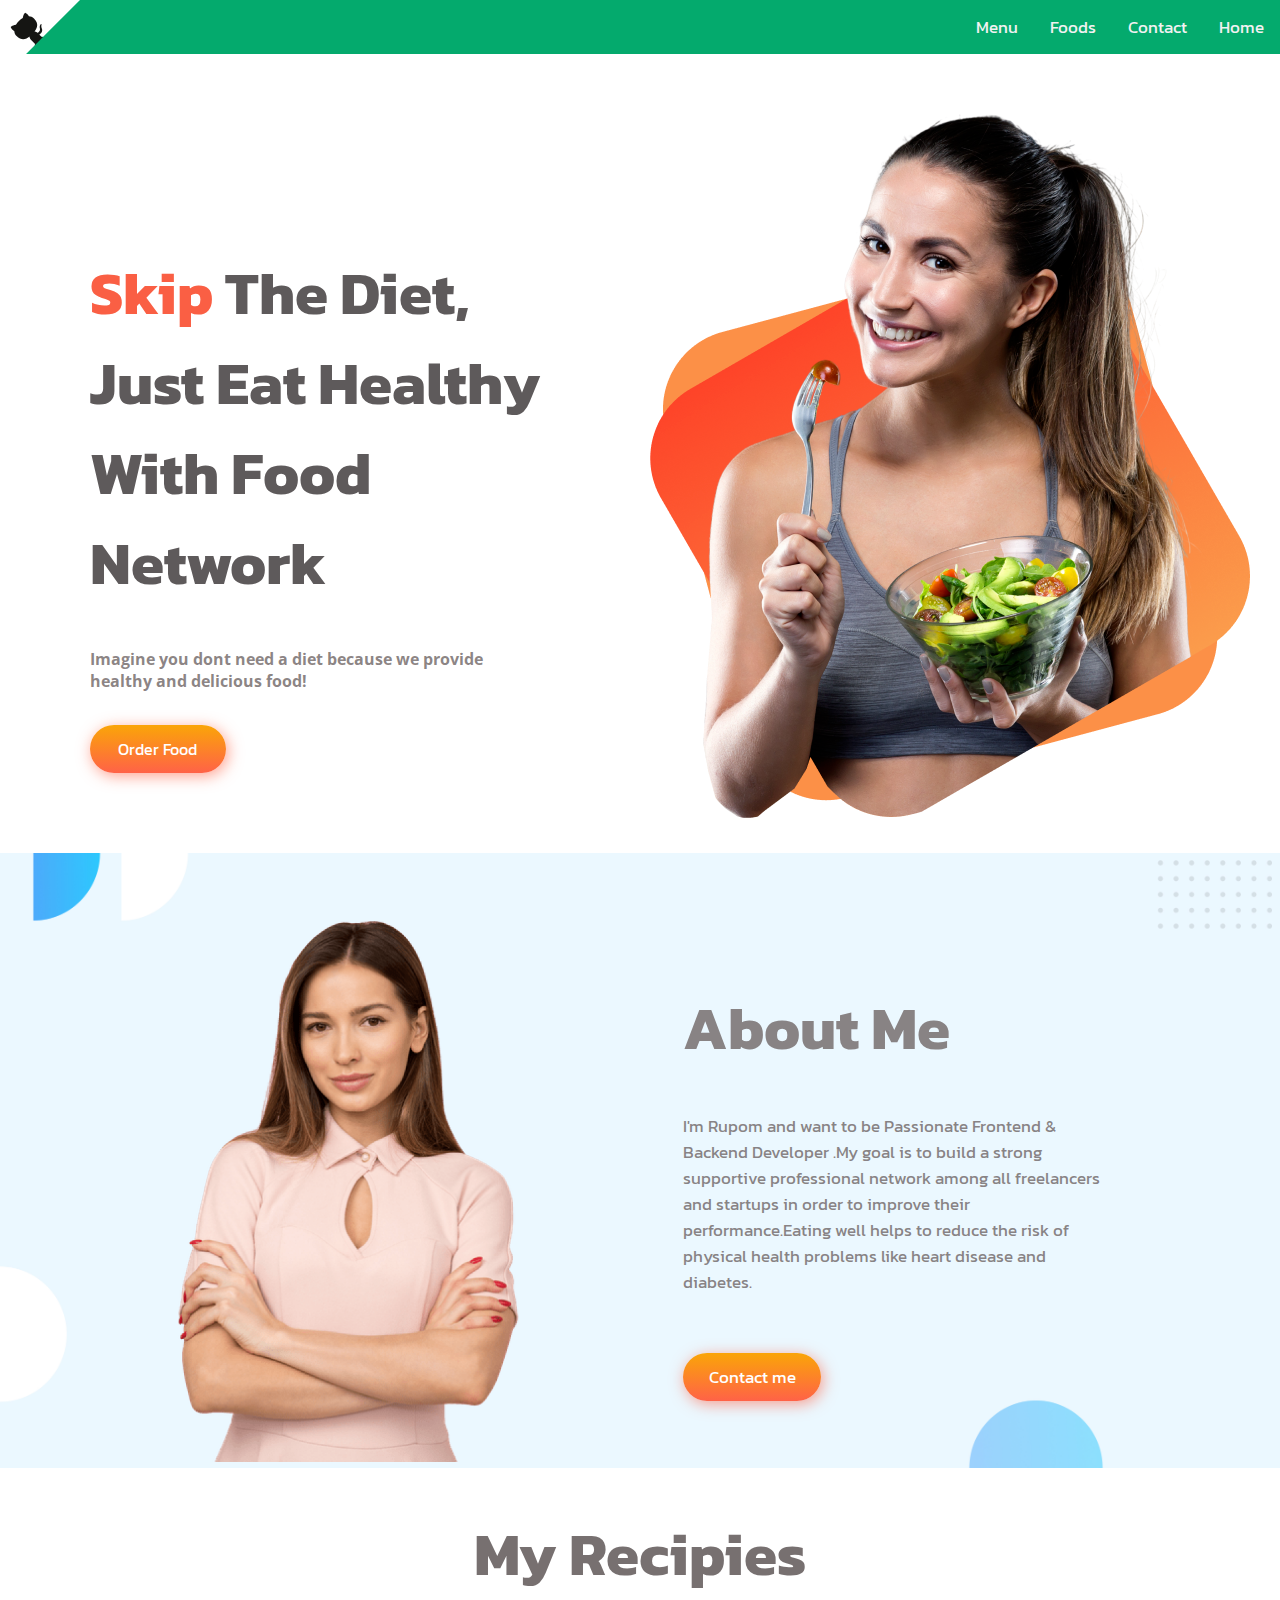
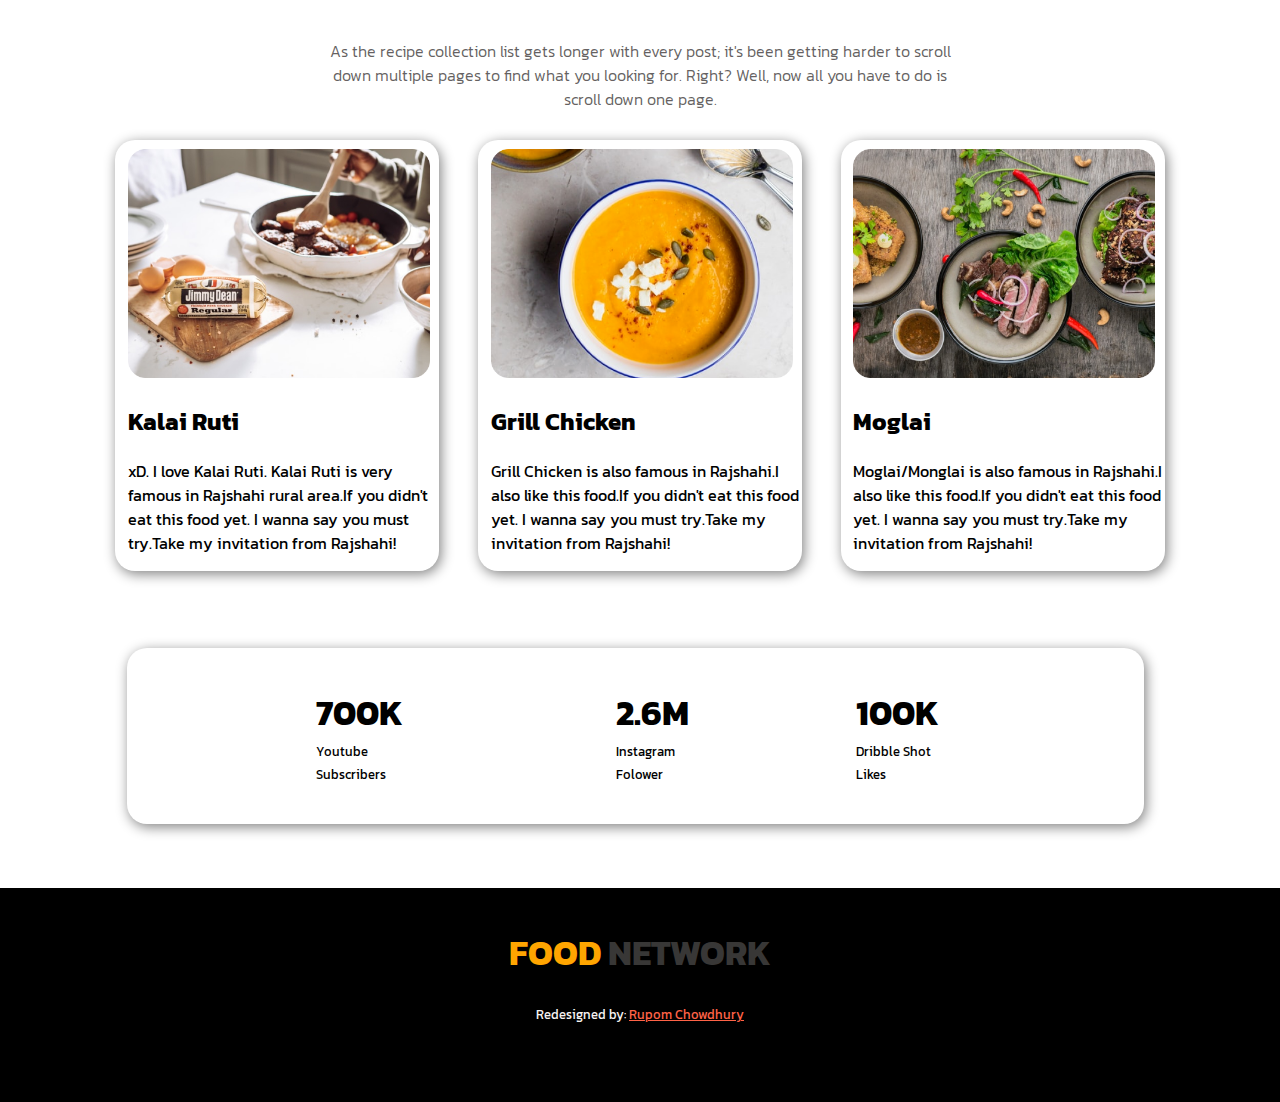
<file: index.html>
<!DOCTYPE html>
<html lang="en">

<head>
    <meta charset="UTF-8">
    <meta http-equiv="X-UA-Compatible" content="IE=edge">
    <meta name="viewport" content="width=device-width, initial-scale=1.0">
    <title>Food Network</title>
    <link rel="apple-touch-icon" type="image/png" href="https://www.rupom.live/images/favicon.png">
    <link rel="shortcut icon" type="image/x-icon" href="https://www.rupom.live/images/favicon.png">
    <link rel="stylesheet" href="style.css">
    <link rel="preconnect" href="https://fonts.googleapis.com">
    <link rel="preconnect" href="https://fonts.gstatic.com" crossorigin>
    <link href="https://fonts.googleapis.com/css2?family=Kanit:wght@500&display=swap" rel="stylesheet">
    <link rel="preconnect" href="https://fonts.googleapis.com">
    <link rel="preconnect" href="https://fonts.gstatic.com" crossorigin>
    <link href="https://fonts.googleapis.com/css2?family=Open+Sans:wght@300&display=swap" rel="stylesheet">
</head>
<div class="navbr">
    <a class="menu" href="https://www.rupom.live/WebHero-Assignment-1/">Home</a>
    <a class="menu" href="https://www.rupom.live/WebHero-Assignment-1/">Contact</a>
    <a class="menu" href="https://www.rupom.live/WebHero-Assignment-1/">Foods</a>
    <a class="menu" href="https://www.rupom.live/WebHero-Assignment-1/">Menu</a>
</div>

<a href="https://github.com/RupomChowdhury/Food-Project-1" target="_blank" class="github-corner" aria-label="View source on GitHub"><svg width="80" height="80" viewBox="0 0 250 250" style="fill:#fff; color:#151513; position: absolute; top: 0; border: 0; left: 0; transform: scale(-1, 1);" aria-hidden="true"><path d="M0,0 L115,115 L130,115 L142,142 L250,250 L250,0 Z"></path><path d="M128.3,109.0 C113.8,99.7 119.0,89.6 119.0,89.6 C122.0,82.7 120.5,78.6 120.5,78.6 C119.2,72.0 123.4,76.3 123.4,76.3 C127.3,80.9 125.5,87.3 125.5,87.3 C122.9,97.6 130.6,101.9 134.4,103.2" fill="currentColor" style="transform-origin: 130px 106px;" class="octo-arm"></path><path d="M115.0,115.0 C114.9,115.1 118.7,116.5 119.8,115.4 L133.7,101.6 C136.9,99.2 139.9,98.4 142.2,98.6 C133.8,88.0 127.5,74.4 143.8,58.0 C148.5,53.4 154.0,51.2 159.7,51.0 C160.3,49.4 163.2,43.6 171.4,40.1 C171.4,40.1 176.1,42.5 178.8,56.2 C183.1,58.6 187.2,61.8 190.9,65.4 C194.5,69.0 197.7,73.2 200.1,77.6 C213.8,80.2 216.3,84.9 216.3,84.9 C212.7,93.1 206.9,96.0 205.4,96.6 C205.1,102.4 203.0,107.8 198.3,112.5 C181.9,128.9 168.3,122.5 157.7,114.1 C157.9,116.9 156.7,120.9 152.7,124.9 L141.0,136.5 C139.8,137.7 141.6,141.9 141.8,141.8 Z" fill="currentColor" class="octo-body"></path></svg></a><style>.github-corner:hover .octo-arm{animation:octocat-wave 560ms ease-in-out}@keyframes octocat-wave{0%,100%{transform:rotate(0)}20%,60%{transform:rotate(-25deg)}40%,80%{transform:rotate(10deg)}}@media (max-width:500px){.github-corner:hover .octo-arm{animation:none}.github-corner .octo-arm{animation:octocat-wave 560ms ease-in-out}}</style>

<!-- main body content -->
<body>
    <section>
        <div class="div-width1">
            <h1><span class="orange">Skip</span> The Diet, Just Eat Healthy With Food Network</h1>
            <h4 id="h41">Imagine you dont need a diet because we provide <br> healthy and delicious food!</h4>
            <a class="link-button" href="https://rupomchowdhury.github.io" target="_blank">Order Food</a>
        </div>
        <div class="div-width2">
            <img src="img/Group 8425.png" alt="women with food">
        </div>
    </section>
    <section class="mid">
        <div>
            <img id="bgimg" src="img/Person Image.png" alt="standing women">
        </div>
        <div id="about-me">
            <h1>About Me</h1>
            <p>I'm Rupom and want to be Passionate Frontend & Backend Developer .My goal is to build a
            strong supportive professional network among all freelancers and startups in order to improve their performance.Eating well helps to reduce the risk of physical health problems like heart disease and diabetes.
        </p> <br><br>
            <a class="link-button" href="https://files.rupom.live" target="_blank">Contact me</a>
        </div>
    </section>
    <section>
        <div class="recipies">
            <h1>My Recipies</h1>
            <p id="recip">As the recipe collection list gets longer with every post; it's been getting harder to scroll down multiple pages to
            find what you looking for. Right? Well, now all you have to do is scroll down one page.</p>
        </div>
    </section>
<!-- main body content end -->     


<!-- recipies box -->
 <section>
        <div class="rbox-recipies1">
            <img class="fdimg" src="img/Project Cover.jpg" alt="food">
             <h2>Kalai Ruti</h2>
             <p>xD. I love Kalai Ruti. Kalai Ruti is very famous in Rajshahi rural area.If you didn't eat this food yet. I wanna say you must try.Take my invitation from Rajshahi!</p>
        </div>
        <div class="rbox-recipies2">
            <img class="fdimg" src="img/Project Cover.png" alt="food">
             <h2>Grill Chicken</h2>
             <p>Grill Chicken is also famous in Rajshahi.I also like this food.If you didn't eat this food yet. I wanna say you
            must try.Take my invitation from Rajshahi!</p>
        </div>
        <div class="rbox-recipies3">
            <img class="fdimg" src="img/Project Cover1.jpg" alt="food">
             <h2>Moglai</h2>
             <p>Moglai/Monglai is also famous in Rajshahi.I also like this food.If you didn't eat this food yet. I wanna say you
            must try.Take my invitation from Rajshahi!</p>
        </div>
        </section>
       <!-- recipies box end -->


       <!-- social -->
        <section class="social">
            <div id="s1">
                <b>700K</b> <br>
                <small>Youtube Subscribers</small>
            </div>
            <div id="s2">
                <b>2.6M</b> <br>
                <small>Instagram Folower</small>
            </div>
            <div id="s3">
                <b>100K</b> <br>
               <small>Dribble Shot Likes</small>
            </div>
        </section>
    <!-- social end-->


     <!-- footer -->
        <footer  class="footer">
             <b id="ftr"><span id="ftr2">FOOD</span> NETWORK</b> <br> <br>
             <small id="pby">Redesigned by: <a id="rupom" href="https://github.com/rupomchowdhury" target="_blank">Rupom Chowdhury</a></small>
        </footer>
     <!-- footer end -->

</body>

</html>
</file>
<file: style.css>
body{
        font-family: 'Kanit', sans-serif;
        margin: 0%;
}
h1{
    font-size: 60px;
}
.navbr{
  background-color: #04AA6D;
  overflow: hidden;
}
.menu{
  background-color: #04AA6D;
  color: white;
  float: right;
  color: #f2f2f2;
  text-align: center;
  padding: 14px 16px;
  text-decoration: none;
  font-size: 17px;
}
.orange{
    color: rgb(250, 95, 68);
}
section{
    display: flex;
}
.div-width1{
    color: rgb(94, 90, 91);
    width: 100%;
    padding-left: 7%;
    padding-top: 12%;
}
.div-width2{
    width: 100%;
    padding-left: 4%;
    padding-top: 3.5%;
}
.link-button{
    text-decoration: none;
    background-image: linear-gradient(rgb(250, 165, 8), rgb(255, 98, 71));
    color: white;
    padding: 2%;
    padding-top: 2.5%;
    padding-bottom: 2.5%;
    padding-left: 6%;
    padding-right: 6%;
    border-radius: 30px;
    box-shadow: 2px 3px 15px rgba(255, 99, 71, 0.61);
}
#h41{
    font-family: 'Open Sans', sans-serif;
    color: rgba(109, 99, 99, 0.788);
    padding-bottom: 5%;
}
.mid{
    background-image: url(img/Frame\ 57.jpg);
    background-repeat: no-repeat;
    background-size: 100% 100%;
}
#bgimg{
    width: 50%;
    padding-top: 10%;
    padding-left: 26%;
}
#about-me{
    font-size: 17px;
    width: 50%;
    padding-top: 7%;
    padding-right: 13%;
    color: rgba(109, 99, 99, 0.788);
}
.recipies{
    color: rgba(83, 74, 74, 0.788);
    text-align: center;
    font-weight: 300;
}
#recip{
    padding-left: 25%;
    padding-right: 25%;
    color: rgba(58, 54, 54, 0.788);
}
.rbox-recipies1{
    width: 50%;
    padding-left: 1%;
    margin-left: 9%;
    margin-right: 3%;
    margin-bottom: 5%;
    margin-top: 1%;
    border-radius: 20px;
    box-shadow: 2px 3px 13px gray;
}
.rbox-recipies2{
    width: 50%;
    padding-left: 1%;
    margin-bottom: 5%;
    margin-top: 1%;
    border-radius: 20px;
    box-shadow: 2px 3px 13px gray;
}
.rbox-recipies3{
    width: 50%;
    padding-left: 1%;
    margin-left: 3%;
    margin-right: 9%;
    margin-bottom: 5%;
    margin-top: 1%;
    border-radius: 20px;
    box-shadow: 2px 3px 13px gray;
}
.fdimg{
    width: 97%;
    margin-top: 3%;
    margin-left: 0%;
    margin-right: 0%;
}
.social{
    display: flex;
    color: black;
    font-size: 15px;
    width: 50%;
    padding-left: 14.75%;
    padding-right: 14.75%;
    padding-top: 3%;
    padding-bottom: 3%;
    margin-left: 9.9%;
    margin-right: 9%;
    margin-bottom: 5%;
    margin-top: 1%;
    border-radius: 20px;
    box-shadow: 2px 3px 13px gray;
}
#s1{
    margin-right: 20%;  
}
#s2{
    margin-left: 9%;
}
#s3{
    margin-left: 22%;
}
b{
    font-size: 35px;
}
.footer{
    text-align: center;
    padding-left: 14.75%;
    padding-right: 14.75%;
    padding-top: 3%;
    padding-bottom: 6%;
    margin-top: 2%;
    font-size: 15px;
    background-color: black;
}
#ftr{
    color: rgb(56, 55, 54);
}
#ftr2{
    color: orange;
}
#pby{
    color: rgb(247, 243, 242);
}
#rupom{
    color: tomato;
}
</file>
